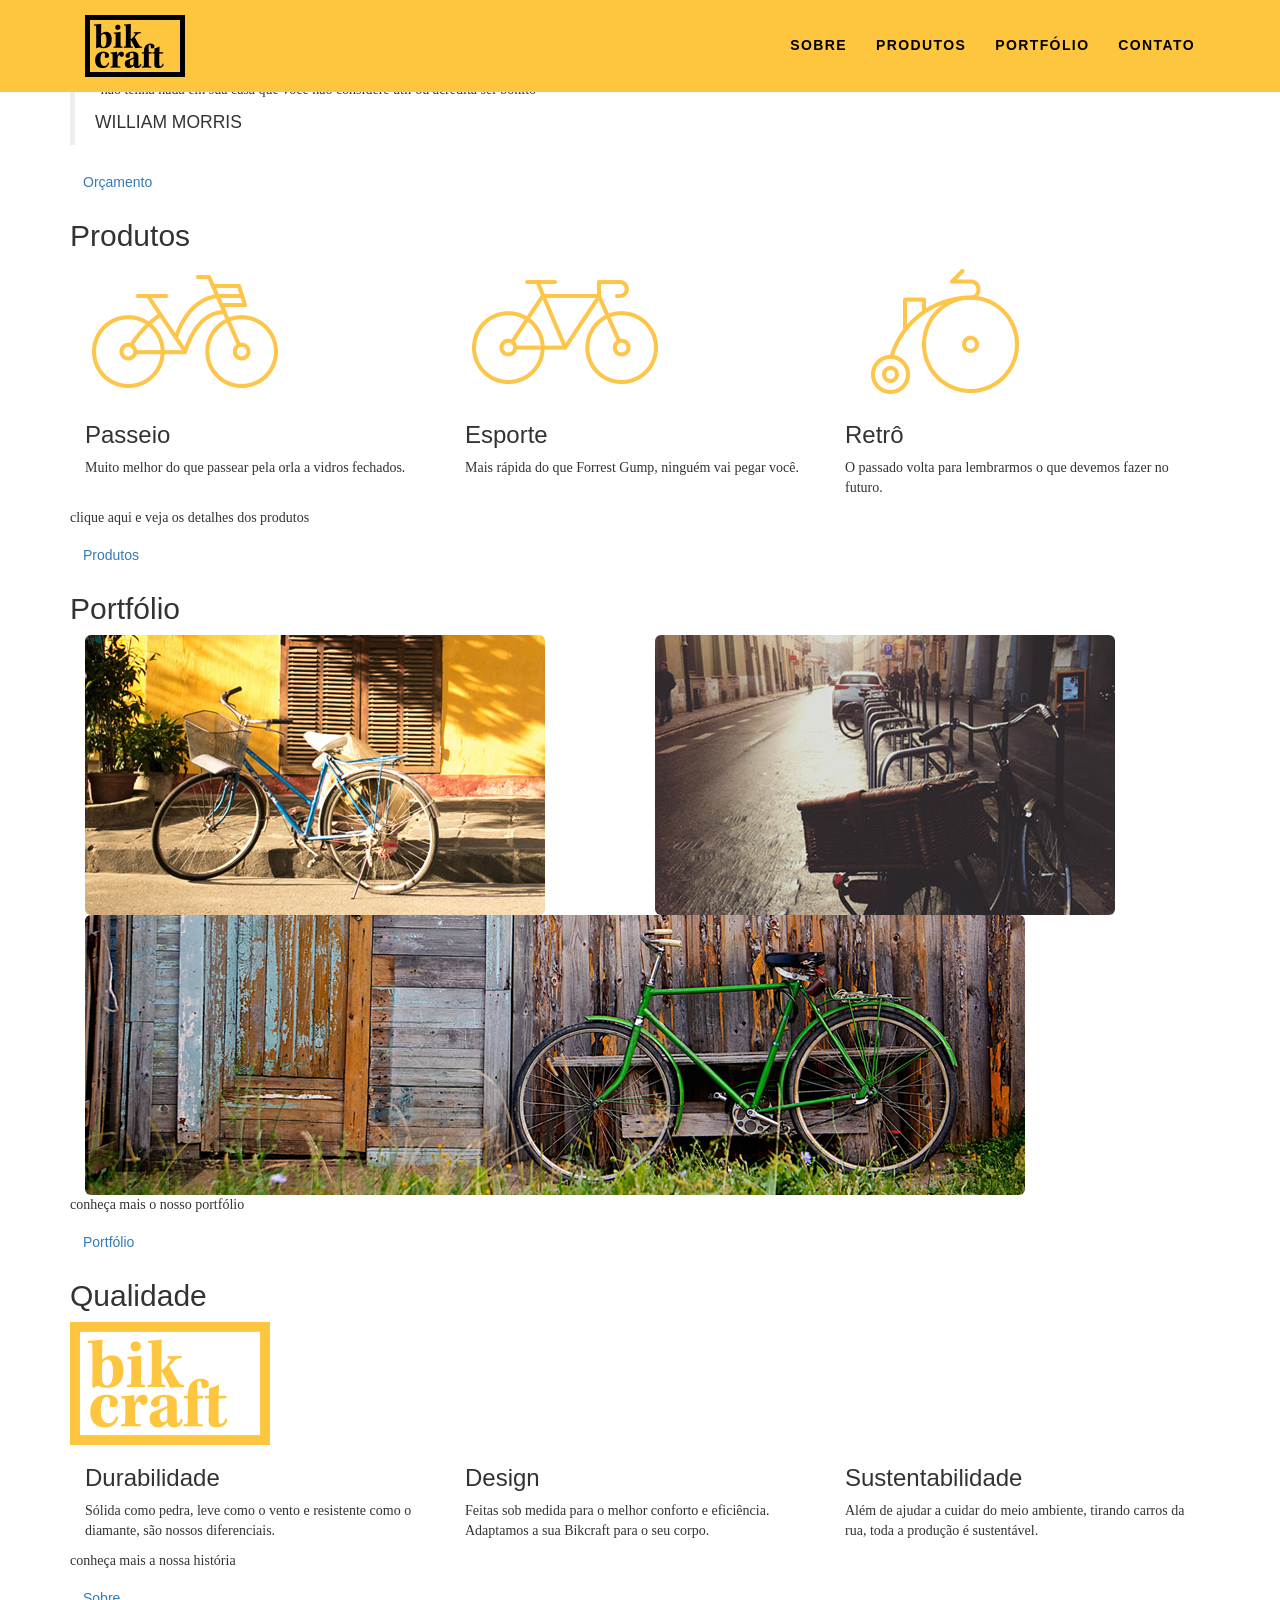
<file: index.html>
<!DOCTYPE html>
<html lang="pt-BR">
  <head>
    <meta charset="utf-8">
    <meta http-equiv="X-UA-Compatible" content="IE=edge">
    <meta name="viewport" content="width=device-width, initial-scale=1">
    <!-- The above 3 meta tags *must* come first in the head; any other head content must come *after* these tags -->
    <title>Bickraft</title>

    <!-- Bootstrap -->
    <link href="css/reset.css" rel="stylesheet">
    <link href="css/bootstrap.min.css" rel="stylesheet">
    <link href="css/animate.css" rel="stylesheet">
    <link href="css/estilo.css" rel="stylesheet">
    

    <!-- HTML5 shim and Respond.js for IE8 support of HTML5 elements and media queries -->
    <!-- WARNING: Respond.js doesn't work if you view the page via file:// -->
    <!--[if lt IE 9]>
      <script src="https://oss.maxcdn.com/html5shiv/3.7.3/html5shiv.min.js"></script>
      <script src="https://oss.maxcdn.com/respond/1.4.2/respond.min.js"></script>
    <![endif]-->
  </head>
  <body>
    <header class="header">
      <!-- div.container>a.col-md-4 -->
      <div class="container">
        <a href="index.html" class="col-md-4 col-sm-4 col-xs-4 animated fadeInRight">
          <img src="img/bikcraft.png" alt="logo">
        </a>
        <nav class="col-md-8 col-sm-8 col-xs-8 header_menu">
          <!-- ul>li*4>a -->
          <ul>
            <li><a href="sobre.html">Sobre</a></li>
            <li><a href="produtos.html">Produtos</a></li>
            <li><a href="portifolio.html">Portfólio</a></li>
            <li><a href="contato.html">Contato</a></li>
          </ul>
        </nav>
      </div>
    </header>
  <section class="row introducao">
    <div class="container animated fadeInDown">
      <h1>Bicicletas Feitas a Mão</h1>
      <blockquote class="quote-externo">
        <p>"não tenha nada em sua casa que voce
        não considere útil ou acredita ser bonito"</p>
        <cite>WILLIAM MORRIS</cite>
      </blockquote>
      <a href="produtos.html" class="btn botao">Orçamento</a>
    </div>
  </section>

  <section class="container produtos animated fadeInDown">
    <h2 class="subtitulo">Produtos</h2>
    <ul class="produtos_lista">
      <li class="col-md-4 col-sm-4 col-xs-12">
        <div class="produtos_lista_icone animar-interno1">
          <div class="produtos_icone">
            <img src="img/produtos/passeio.png" alt="Bicicleta Passeio">
          </div>
          <h3>Passeio</h3>
          <p>Muito melhor do que passear pela orla a vidros fechados.</p>
        </div>
      </li>
      <li class="col-md-4 col-sm-4 col-xs-12">
        <div class="produtos_lista_icone animar-interno2">
          <div class="produtos_icone">
            <img src="img/produtos/esporte.png" alt="Bicicleta Esporte">
          </div>
          <h3>Esporte</h3>
          <p>Mais rápida do que Forrest Gump, ninguém vai pegar você.</p>
        </div>  
      </li>
      <li class="col-md-4 col-sm-4 col-xs-12">
        <div class="produtos_lista_icone animar-interno3">
          <div class="produtos_icone">
            <img src="img/produtos/retro.png" alt="Bicicleta Retrô">
          </div>
          <h3>Retrô</h3>
          <p>O passado volta para lembrarmos o que devemos fazer no futuro.</p>
        </div>  
      </li>
    </ul>
    <div class="call">
      <p>clique aqui e veja os detalhes dos produtos</p>
      <a href="produtos.html" class="btn botao botao-preto">Produtos</a>
    </div>
  </section>  
  <section class="row portfolio">
    <div class="container">
      <h2 class="subtitulo">Portfólio</h2>
        <div class="portfolio_lista">
          <div class="col-md-6 col-sm-6 col-xs-12">
            <img src="img/portfolio/passeio.jpg" class="img-rounded" 
            alt="Bicicleta Passeio">
          </div>
          <div class="col-md-6 col-sm-6 col-xs-12">
            <img src="img/portfolio/retro.jpg" class="img-rounded"  
            alt="Bicicleta Retrô">
          </div>
          <div class="col-md-12 col-sm-12 col-xs-12">
            <img src="img/portfolio/esporte.jpg" class="img-rounded" 
            alt="Bicicleta Esporte">
          </div>  
        </div>  
      <div class="call">
        <p>conheça mais o nosso portfólio</p>
        <a href="portfolio.html" class="btn botao">Portfólio</a>
      </div>
    </div>
  </section>
  <section class="qualidade container">
    <h2 class="subtitulo">Qualidade</h2>
    <img src="img/bikcraft-qualidade.png" alt="Bikcraft">
    <!-- ul.qualidade_lista>li.col-md-6*3>h3+p -->
    <ul class="qualidade_lista">
      <li class="col-md-4">
        <h3>Durabilidade</h3>
        <p>Sólida como pedra, leve como o vento e resistente como o diamante, são nossos diferenciais.</p>
      </li>
      <li class="col-md-4">
        <h3>Design</h3>
        <p>Feitas sob medida para o melhor conforto e eficiência. Adaptamos a sua Bikcraft para o seu corpo.</p>
      </li>
      <li class="col-md-4">
        <h3>Sustentabilidade</h3>
        <p>Além de ajudar a cuidar do meio ambiente, tirando carros da rua, toda a produção é sustentável.</p>
      </li>
    </ul>
      <div class="call">
        <p>conheça mais a nossa história</p>
        <a href="sobre.html" class="btn botao botao-preto">Sobre</a>
      </div>
  </section>











    <!-- jQuery (necessary for Bootstrap's JavaScript plugins) -->
    <script src="https://ajax.googleapis.com/ajax/libs/jquery/1.12.4/jquery.min.js"></script>
    <!-- Include all compiled plugins (below), or include individual files as needed -->
    <script src="js/bootstrap.min.js"></script>
  </body>
</html>
</file>
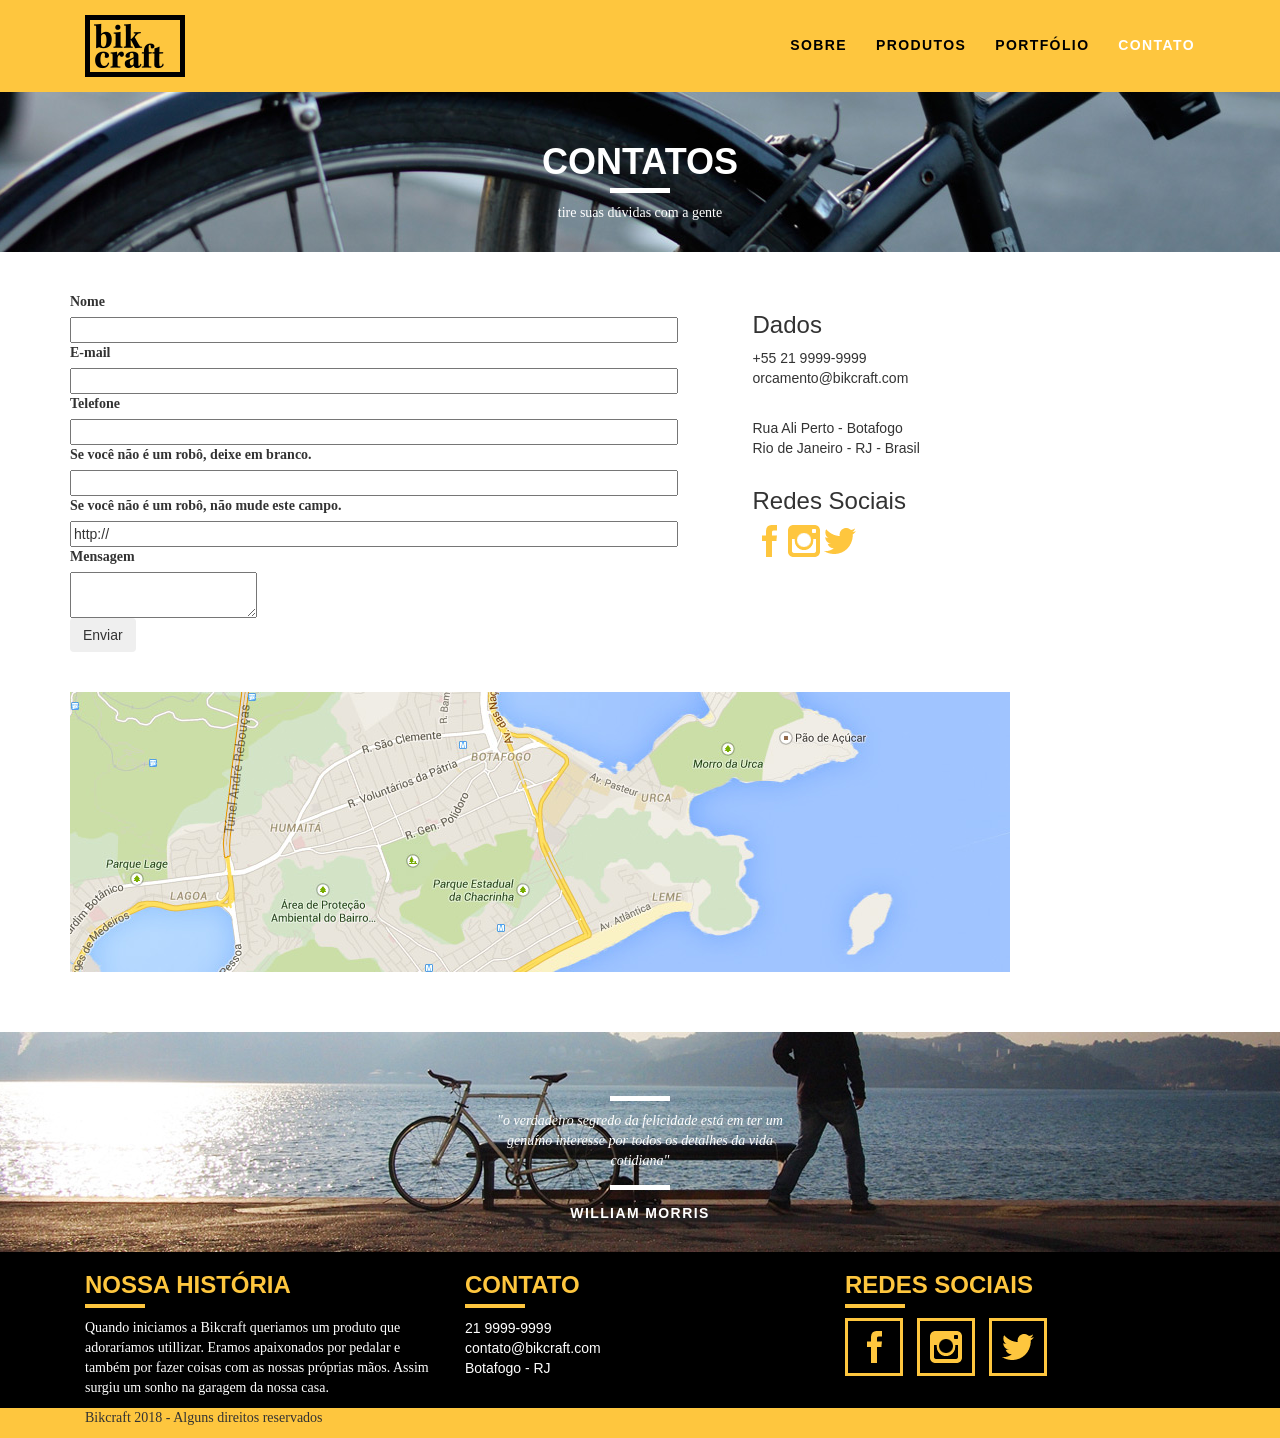
<file: contato.html>
<!DOCTYPE html>
<html lang="pt-BR">
  <head>
    <meta charset="utf-8">
    <meta http-equiv="X-UA-Compatible" content="IE=edge">
    <meta name="viewport" content="width=device-width, initial-scale=1">
    <!-- The above 3 meta tags *must* come first in the head; any other head content must come *after* these tags -->
    <title>Bickraft</title>

    <link href="css/reset.css" rel="stylesheet">
    <!-- Bootstrap -->
    <link href="css/bootstrap.min.css" rel="stylesheet">
    <link href="css/animate.css" rel="stylesheet">
    <link href="css/estilo.css" rel="stylesheet">
    <link href="css/contato2.css" rel="stylesheet">
    <link href="css/responsivo.css" rel="stylesheet">
    
    
    

    <!-- HTML5 shim and Respond.js for IE8 support of HTML5 elements and media queries -->
    <!-- WARNING: Respond.js doesn't work if you view the page via file:// -->
    <!--[if lt IE 9]>
      <script src="https://oss.maxcdn.com/html5shiv/3.7.3/html5shiv.min.js"></script>
      <script src="https://oss.maxcdn.com/respond/1.4.2/respond.min.js"></script>
    <![endif]-->
  </head>
  <body>
    <header class="header">
      <!-- div.container>a.col-md-4 -->
      <div class="container">
        <a href="index.html" class="col-md-4 col-sm-4 col-xs-4 animated  fadeInRight">
          <img src="img/bikcraft.png" alt="logo">
        </a>
        <nav class="col-md-8 col-sm-8 col-xs-8 header_menu">
          <!-- ul>li*4>a -->
          <ul>
            <li><a href="sobre.html">Sobre</a></li>
            <li><a href="produtos.html">Produtos</a></li>
            <li><a href="portifolio.html">Portfólio</a></li>
            <li><a href="contato.html" class="menu_ativo">Contato</a></li>
          </ul>
        </nav>
      </div>
    </header>
    <section class="introducao-interna interna_sobre">
      <div class="container">
          <h1>Contatos</h1>        
          <p>tire suas dúvidas com a gente</p>
      </div>
    </section>


		<section class="contato container animar-interno">
			<form action="enviar.php" method="post" name="form" class="formphp contato_form col-md-7">
				<label for="nome">Nome</label>
				<input id="nome" name="nome" type="text">
				<label for="email">E-mail</label>
				<input id="email" name="email" type="text">
				<label for="telefone">Telefone</label>
				<input id="telefone" name="telefone" type="text">

				<label class="nao-aparece">Se você não é um robô, deixe em branco.</label>
				<input type="text" class="nao-aparece" name="leaveblank">
				<label class="nao-aparece">Se você não é um robô, não mude este campo.</label>
				<input type="text" class="nao-aparece" name="dontchange" value="http://" >

				<label for="mensagem">Mensagem</label>
				<textarea name="mensagem" id="mensagem"></textarea>

				<button id="enviar" name="enviar" type="submit" class="btn btn-preto">Enviar</button>
			</form>

			<div class="contato_dados col-md-5">
				<h3>Dados</h3>
				<span>+55 21 9999-9999</span>
				<span>orcamento@bikcraft.com</span>
				<span>Rua Ali Perto - Botafogo</span>
				<span>Rio de Janeiro - RJ - Brasil</span>
				<h3>Redes Sociais</h3>
				<ul>
					<li><a href="http://facebook.com" target="_blank"><img src="img/redes-sociais/facebook.png" alt="Facebook Bikcraft"></a></li>
					<li><a href="http://instagram.com" target="_blank"><img src="img/redes-sociais/instagram.png" alt="Instagram Bikcraft"></a></li>
					<li><a href="http://twitter.com" target="_blank"><img src="img/redes-sociais/twitter.png" alt="Twitter Bikcraft"></a></li>
				</ul>
			</div>
		</section>

		<section class="container contato_mapa">
			<a href="http://google.com" target="_blank" class="grid-16"><img src="img/endereco-bikcraft.jpg" alt="Endereço da Bikcraft"></a>
		</section>



    <div class="quebra">
      <blockquote class="container quote">
        <p>
          "o verdadeiro segredo da felicidade está em ter um
          genuíno interesse por todos os detalhes da vida 
          cotidiana"
        </p>
        <cite>WILLIAM MORRIS</cite>
      </blockquote>
    </div>
    <footer>
      <div class="footer">
        <div class="container">
          <div class="col-md-4 footer_historia">
            <h3>Nossa História</h3>
            <p>
              Quando iniciamos a Bikcraft queriamos um produto 
              que adoraríamos utillizar. Eramos apaixonados por
              pedalar e também por fazer coisas com as nossas próprias
              mãos. Assim surgiu um sonho na garagem da nossa casa.
            </p>
          </div>

          <div class="col-md-4 footer_contato">
            <h3>Contato</h3>
            <ul>
              <li>21 9999-9999</li>
              <li>contato@bikcraft.com</li>
              <li>Botafogo - RJ</li>
            </ul>
          </div>

          <div class="col-md-4 footer_redes">
            <h3>Redes Sociais</h3>
            <ul>
              <li>
                <a href="http://facebook.com" target="_blank">
                  <img src="img/redes-sociais/facebook.png" alt="Facebook">
                </a>
              </li>
              <li>
                <a href="http://instagram.com" target="_blank">
                  <img src="img/redes-sociais/instagram.png" alt="Instagram">
                </a>
              </li>
              <li>
                <a href="http://twitter.com" target="_blank">
                  <img src="img/redes-sociais/twitter.png" alt="Twitter">
                </a>
              </li>
            </ul>
          </div>
        </div>
      </div>

      <div class="copy">
        <div class="container">
          <p class="col-md-12">
            Bikcraft 2018 - Alguns direitos reservados
          </p>
        </div>
      </div>
    </footer>

    <!-- jQuery (necessary for Bootstrap's JavaScript plugins) -->
    <script src="https://ajax.googleapis.com/ajax/libs/jquery/1.12.4/jquery.min.js"></script>
    <!-- Include all compiled plugins (below), or include individual files as needed -->
    <script src="js/bootstrap.min.js"></script>
    <script src="js/plugins.js"></script>
    <script src="js/main2.js"></script>

  </body>
</html>
</file>
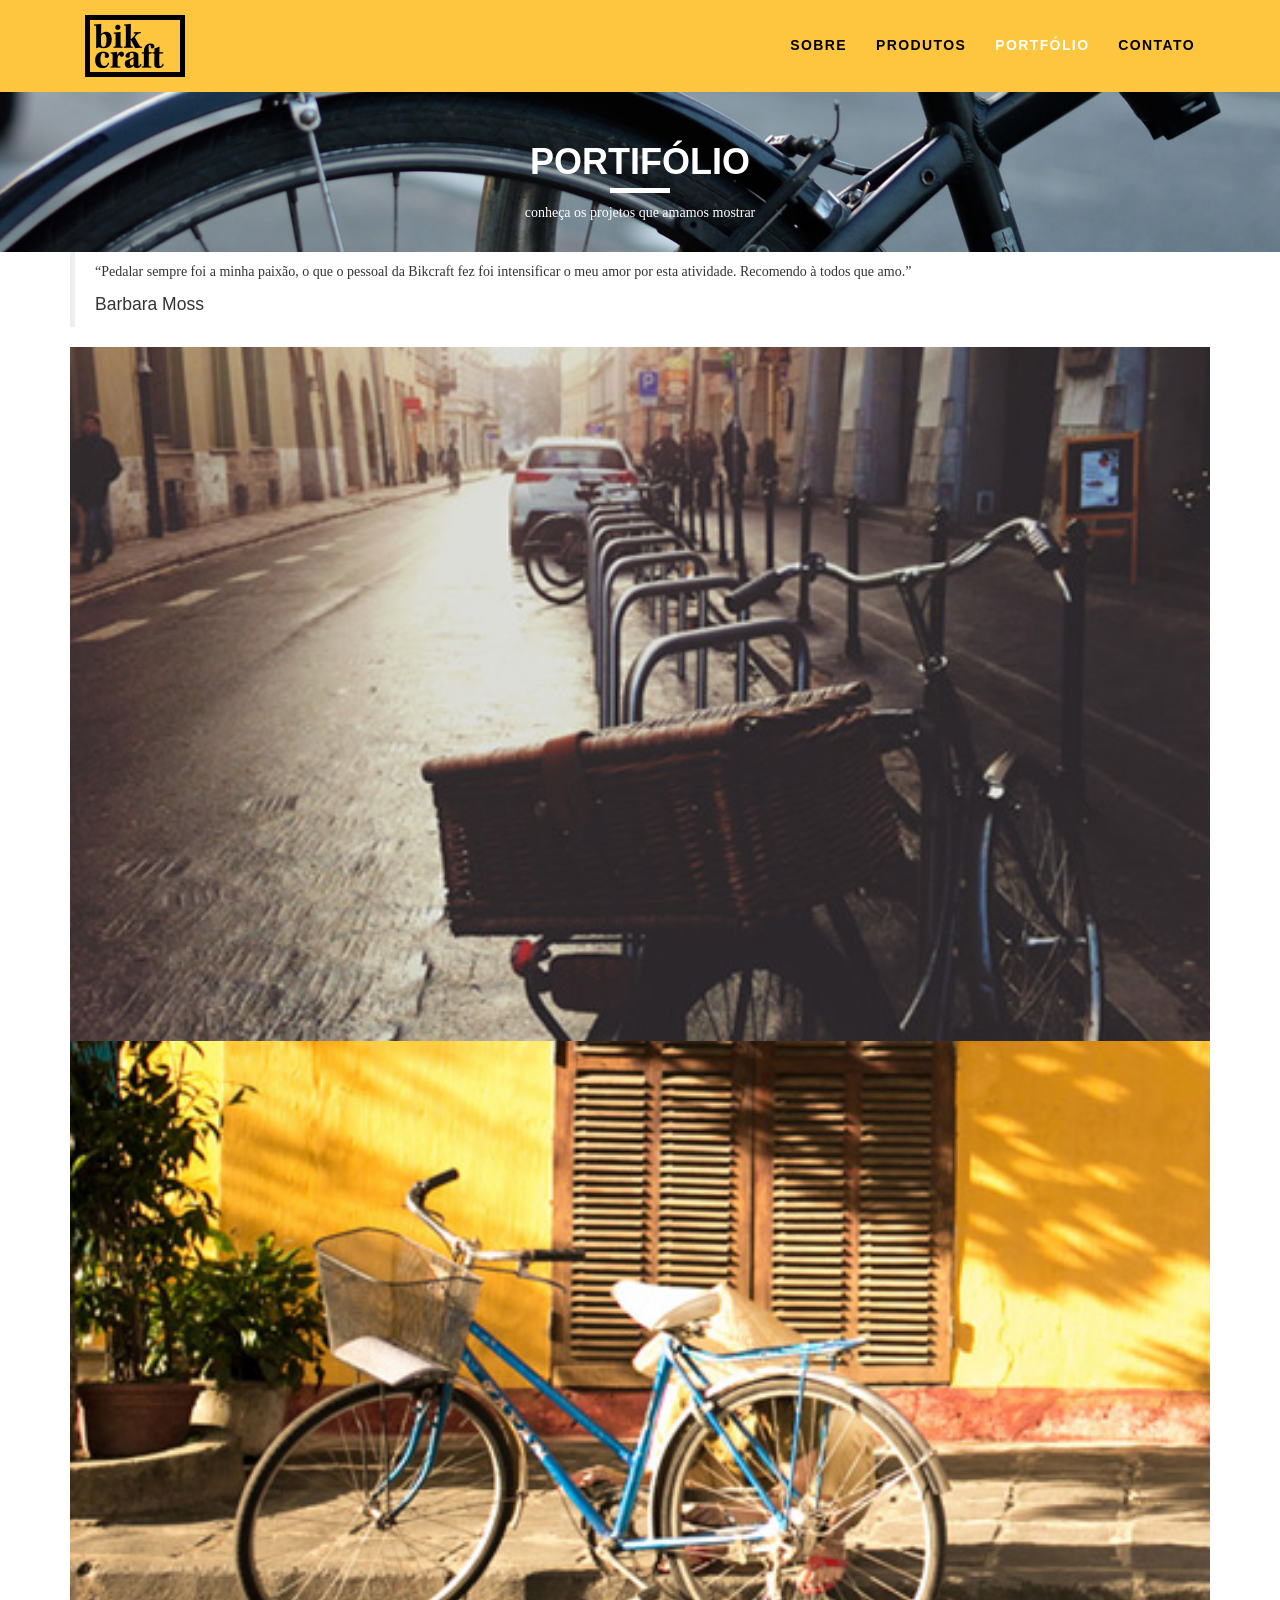
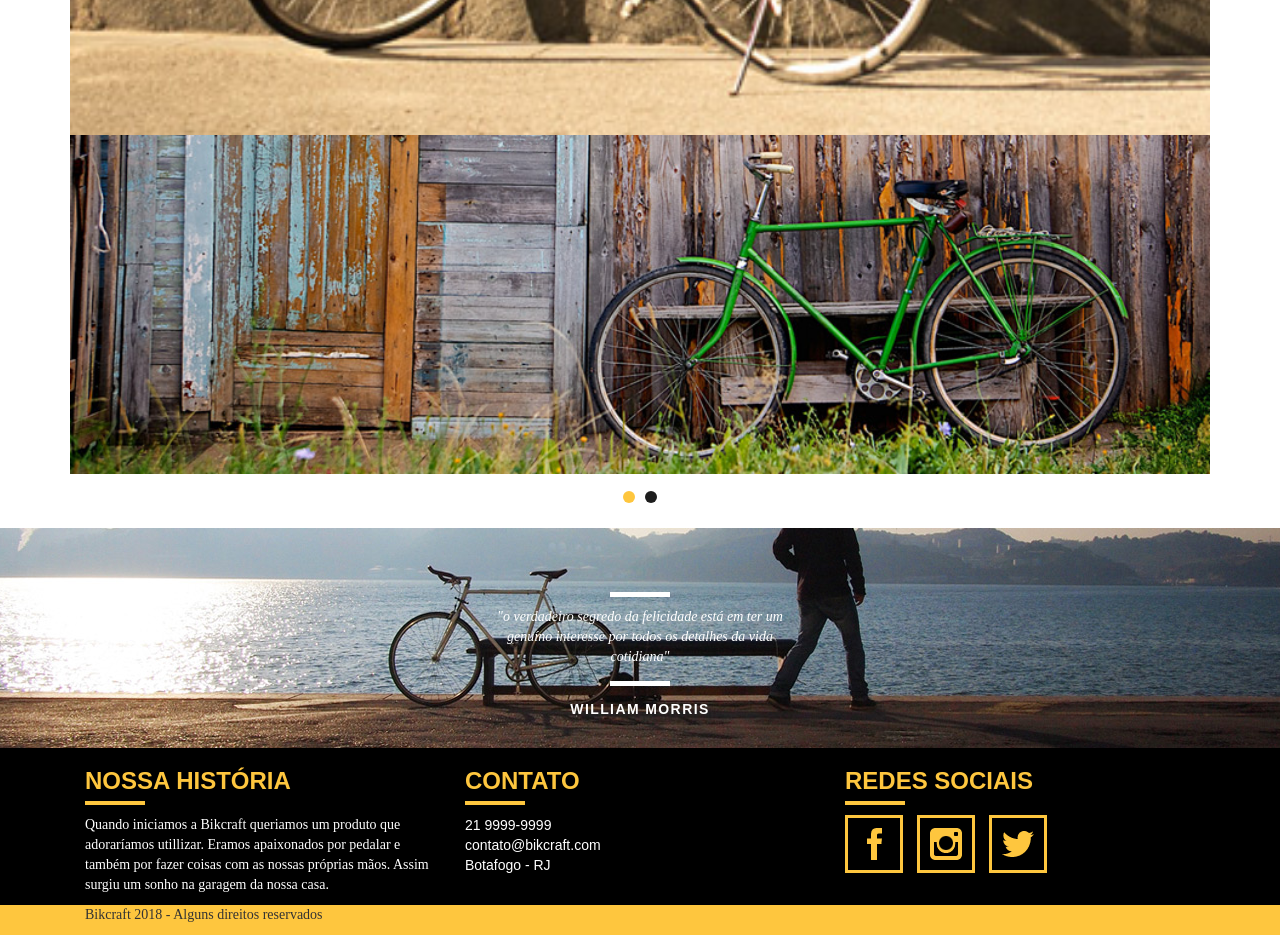
<file: portifolio.html>
<!DOCTYPE html>
<html lang="pt-BR">
  <head>
    <meta charset="utf-8">
    <meta http-equiv="X-UA-Compatible" content="IE=edge">
    <meta name="viewport" content="width=device-width, initial-scale=1">
    <!-- The above 3 meta tags *must* come first in the head; any other head content must come *after* these tags -->
    <title>Bickraft</title>

    <link href="css/reset.css" rel="stylesheet">
    <!-- Bootstrap -->
    <link href="css/bootstrap.min.css" rel="stylesheet">
    <link href="css/animate.css" rel="stylesheet">
    <link href="css/estilo.css" rel="stylesheet">
    <link href="css/portfolio2.css" rel="stylesheet">
    <link href="css/responsivo.css" rel="stylesheet">
    

    <!-- HTML5 shim and Respond.js for IE8 support of HTML5 elements and media queries -->
    <!-- WARNING: Respond.js doesn't work if you view the page via file:// -->
    <!--[if lt IE 9]>
      <script src="https://oss.maxcdn.com/html5shiv/3.7.3/html5shiv.min.js"></script>
      <script src="https://oss.maxcdn.com/respond/1.4.2/respond.min.js"></script>
    <![endif]-->
  </head>
  <body>
    <header class="header">
      <!-- div.container>a.col-md-4 -->
      <div class="container">
        <a href="index.html" class="col-md-4 col-sm-4 col-xs-4 animated  fadeInRight">
          <img src="img/bikcraft.png" alt="logo">
        </a>
        <nav class="col-md-8 col-sm-8 col-xs-8 header_menu">
          <!-- ul>li*4>a -->
          <ul>
            <li><a href="sobre.html">Sobre</a></li>
            <li><a href="produtos.html">Produtos</a></li>
            <li><a href="portifolio.html" class="menu_ativo">Portfólio</a></li>
            <li><a href="contato.html">Contato</a></li>
          </ul>
        </nav>
      </div>
    </header>
    <section class="introducao-interna interna_sobre">
      <div class="container">
          <h1>Portifólio</h1>        
          <p>conheça os projetos que amamos mostrar</p>
      </div>
    </section>


		<section class="container animar-interno">
			<ul class="rslides">
				<li>
					<blockquote class="quote_clientes">
						<p>“Pedalar sempre foi a minha paixão, o que o pessoal da Bikcraft fez foi intensificar o meu amor por esta atividade. Recomendo à todos que amo.”</p>
						<cite>Barbara Moss</cite>
					</blockquote>
				</li>

				<li>
					<blockquote class="quote_clientes">
						<p>“Nada melhor do que dar um rolê com a minha Bikcraft na orla. Essa é a minha companheira mais fiel, nunca me traiu e está sempre a minha disposição.”</p>
						<cite>Jhony Rato</cite>
					</blockquote>
				</li>

				<li>
					<blockquote class="quote_clientes">
						<p>“Aqueles que ainda não possuem uma Bikcraft, não sabem o que estão perdendo. A precisão é absurda e a velocidade transcendental. Nunca vida nada igual.”</p>
						<cite>Bernardo</cite>
					</blockquote>
				</li>
			</ul>
		</section>

		<section class="portfolio">
			<div class="container">
				<ul class="portfolio_lista rslides_portfolio">

					<li>
						<div class=""><img src="img/portfolio/retro.jpg" alt="Bicicleta Retrô"></div>
						<div class=""><img src="img/portfolio/passeio.jpg" alt="Bicicleta Passeio"></div>
						<div class=""><img src="img/portfolio/esporte.jpg" alt="Bicicleta Esporte"></div>
					</li>

					<li>
						<div class=""><img src="img/portfolio/passeio.jpg" alt="Bicicleta Passeio"></div>
						<div class=""><img src="img/portfolio/retro.jpg" alt="Bicicleta Retrô"></div>
						<div class=""><img src="img/portfolio/esporte.jpg" alt="Bicicleta Esporte"></div>
					</li>

				</ul>
			</div>
		</section>

    

    <div class="quebra">
      <blockquote class="container quote">
        <p>
          "o verdadeiro segredo da felicidade está em ter um
          genuíno interesse por todos os detalhes da vida 
          cotidiana"
        </p>
        <cite>WILLIAM MORRIS</cite>
      </blockquote>
    </div>
    <footer>
      <div class="footer">
        <div class="container">
          <div class="col-md-4 footer_historia">
            <h3>Nossa História</h3>
            <p>
              Quando iniciamos a Bikcraft queriamos um produto 
              que adoraríamos utillizar. Eramos apaixonados por
              pedalar e também por fazer coisas com as nossas próprias
              mãos. Assim surgiu um sonho na garagem da nossa casa.
            </p>
          </div>

          <div class="col-md-4 footer_contato">
            <h3>Contato</h3>
            <ul>
              <li>21 9999-9999</li>
              <li>contato@bikcraft.com</li>
              <li>Botafogo - RJ</li>
            </ul>
          </div>

          <div class="col-md-4 footer_redes">
            <h3>Redes Sociais</h3>
            <ul>
              <li>
                <a href="http://facebook.com" target="_blank">
                  <img src="img/redes-sociais/facebook.png" alt="Facebook">
                </a>
              </li>
              <li>
                <a href="http://instagram.com" target="_blank">
                  <img src="img/redes-sociais/instagram.png" alt="Instagram">
                </a>
              </li>
              <li>
                <a href="http://twitter.com" target="_blank">
                  <img src="img/redes-sociais/twitter.png" alt="Twitter">
                </a>
              </li>
            </ul>
          </div>
        </div>
      </div>

      <div class="copy">
        <div class="container">
          <p class="col-md-12">
            Bikcraft 2018 - Alguns direitos reservados
          </p>
        </div>
      </div>
    </footer>

    <!-- jQuery (necessary for Bootstrap's JavaScript plugins) -->
    <script src="https://ajax.googleapis.com/ajax/libs/jquery/1.12.4/jquery.min.js"></script>
    <!-- Include all compiled plugins (below), or include individual files as needed -->
    <script src="js/bootstrap.min.js"></script>
    <script src="js/plugins.js"></script>
    <script src="js/main2.js"></script>
    
  </body>
</html>
</file>
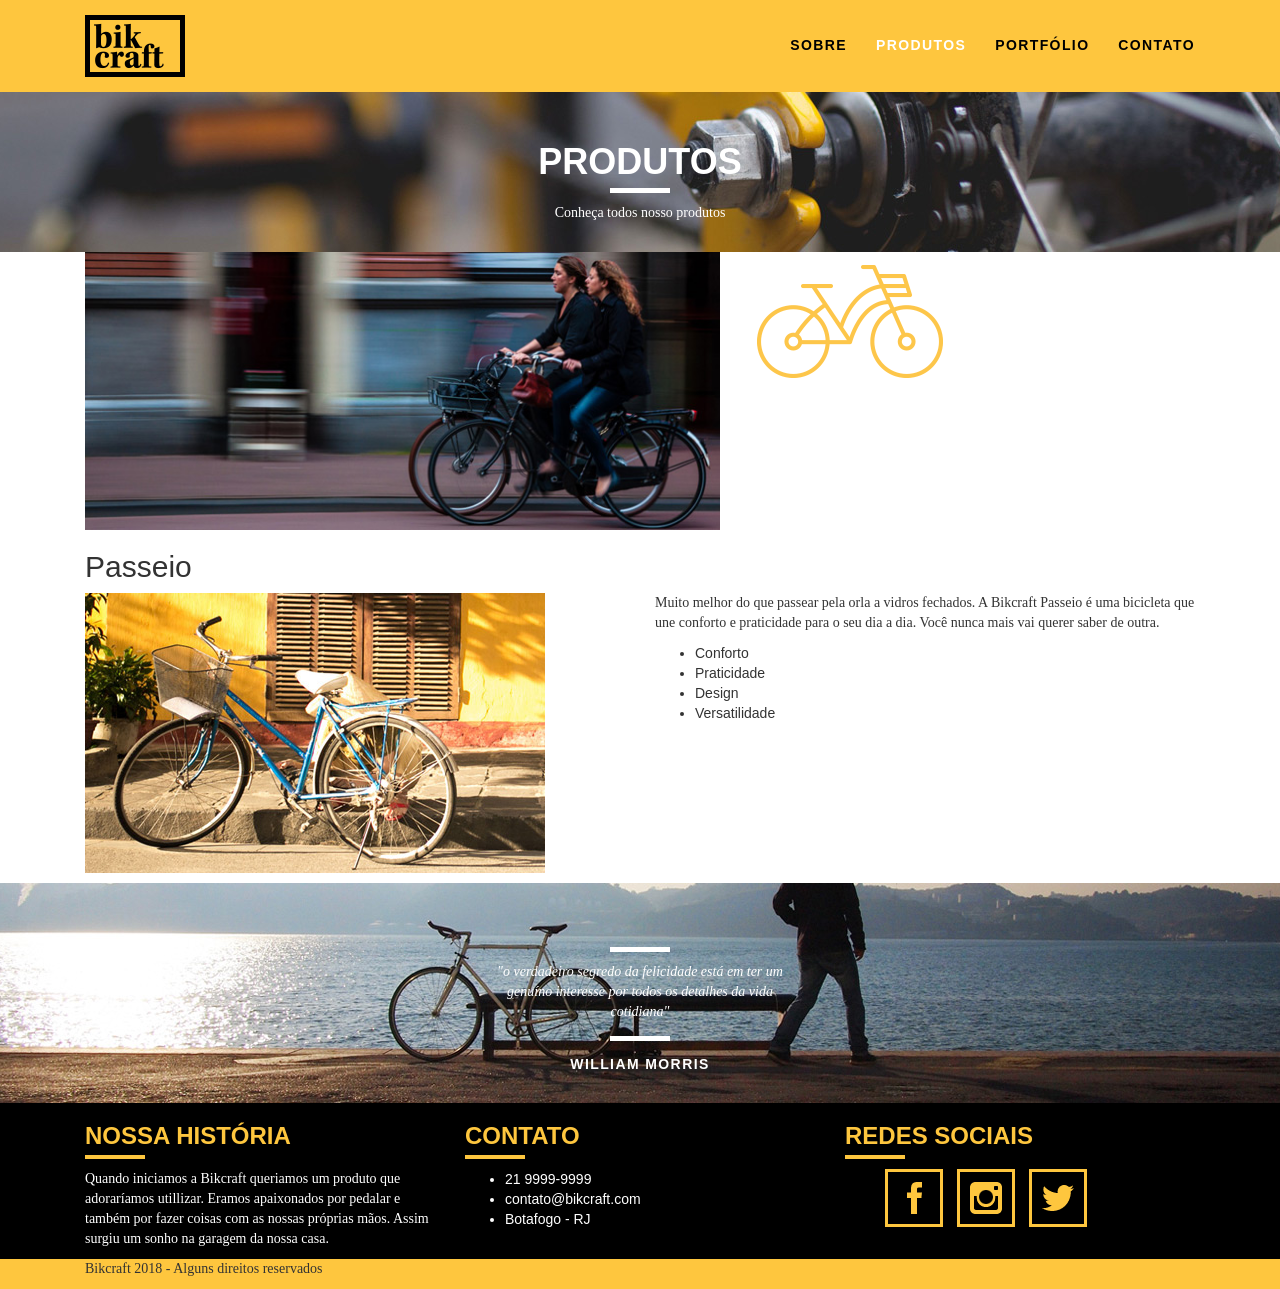
<file: produtos.html>
<!DOCTYPE html>
<html lang="pt-BR">
  <head>
    <meta charset="utf-8">
    <meta http-equiv="X-UA-Compatible" content="IE=edge">
    <meta name="viewport" content="width=device-width, initial-scale=1">
    <!-- The above 3 meta tags *must* come first in the head; any other head content must come *after* these tags -->
    <title>Bickraft</title>

    <!-- Bootstrap -->
    <link href="css/bootstrap.min.css" rel="stylesheet">
    <link href="css/animate.css" rel="stylesheet">
    <link href="css/estilo.css" rel="stylesheet">
    <link href="css/responsivo.css" rel="stylesheet">
    

    <!-- HTML5 shim and Respond.js for IE8 support of HTML5 elements and media queries -->
    <!-- WARNING: Respond.js doesn't work if you view the page via file:// -->
    <!--[if lt IE 9]>
      <script src="https://oss.maxcdn.com/html5shiv/3.7.3/html5shiv.min.js"></script>
      <script src="https://oss.maxcdn.com/respond/1.4.2/respond.min.js"></script>
    <![endif]-->
  </head>
  <body>
    <header class="header">
      <!-- div.container>a.col-md-4 -->
      <div class="container">
        <a href="index.html" class="col-md-4 col-sm-4 col-xs-4 animated  fadeInRight">
          <img src="img/bikcraft.png" alt="logo">
        </a>
        <nav class="col-md-8 col-sm-8 col-xs-8 header_menu">
          <!-- ul>li*4>a -->
          <ul>
            <li><a href="sobre.html">Sobre</a></li>
            <li><a href="produtos.html" class="menu_ativo">Produtos</a></li>
            <li><a href="portifolio.html">Portfólio</a></li>
            <li><a href="contato.html">Contato</a></li>
          </ul>
        </nav>
      </div>
    </header>
    <section class="introducao-interna interna_produtos">
      <div class="container">
          <h1>Produtos</h1>        
          <p>Conheça todos nosso produtos</p>
      </div>
    </section>
    <section class="container produto_item animar-interno">
			<div class="col-md-7">
				<img src="img/produtos/bikcraft-passeio-1.jpg" alt="Bikcraft Passeio">
				<h2>Passeio</h2>
			</div>
			<div class="col-md-5 produto_icone"><img src="img/produtos/passeio.png" alt="Icone Passeio"></div>
			<div class="col-md-6"><img src="img/produtos/bikcraft-passeio-2.jpg" alt="Bikcraft Passeio"></div>
			<div class="col-md-6 produto_info">
				<p>Muito melhor do que passear pela orla a vidros fechados. A Bikcraft Passeio é uma bicicleta que une conforto e praticidade para o seu dia a dia. Você nunca mais vai querer saber de outra.</p>
				<ul>
					<li>Conforto</li>
					<li>Praticidade</li>
					<li>Design</li>
					<li>Versatilidade</li>
				</ul>
			</div>
	</section>


  <div class="quebra">
    <blockquote class="container quote">
      <p>
        "o verdadeiro segredo da felicidade está em ter um
        genuíno interesse por todos os detalhes da vida 
        cotidiana"
      </p>
      <cite>WILLIAM MORRIS</cite>
    </blockquote>
  </div>
  <footer>
    <div class="footer">
      <div class="container">
        <div class="col-md-4 footer_historia">
          <h3>Nossa História</h3>
          <p>
            Quando iniciamos a Bikcraft queriamos um produto 
            que adoraríamos utillizar. Eramos apaixonados por
            pedalar e também por fazer coisas com as nossas próprias
            mãos. Assim surgiu um sonho na garagem da nossa casa.
          </p>
        </div>

        <div class="col-md-4 footer_contato">
          <h3>Contato</h3>
          <ul>
            <li>21 9999-9999</li>
            <li>contato@bikcraft.com</li>
            <li>Botafogo - RJ</li>
          </ul>
        </div>

        <div class="col-md-4 footer_redes">
          <h3>Redes Sociais</h3>
          <ul>
            <li>
              <a href="http://facebook.com" target="_blank">
                <img src="img/redes-sociais/facebook.png" alt="Facebook">
              </a>
            </li>
            <li>
              <a href="http://instagram.com" target="_blank">
                <img src="img/redes-sociais/instagram.png" alt="Instagram">
              </a>
            </li>
            <li>
              <a href="http://twitter.com" target="_blank">
                <img src="img/redes-sociais/twitter.png" alt="Twitter">
              </a>
            </li>
          </ul>
        </div>
      </div>
    </div>

    <div class="copy">
      <div class="container">
        <p class="col-md-12">
          Bikcraft 2018 - Alguns direitos reservados
        </p>
      </div>
    </div>
  </footer>

  <!-- jQuery (necessary for Bootstrap's JavaScript plugins) -->
  <script src="https://ajax.googleapis.com/ajax/libs/jquery/1.12.4/jquery.min.js"></script>
  <!-- Include all compiled plugins (below), or include individual files as needed -->
  <script src="js/bootstrap.min.js"></script>
</body>
</html>
</file>
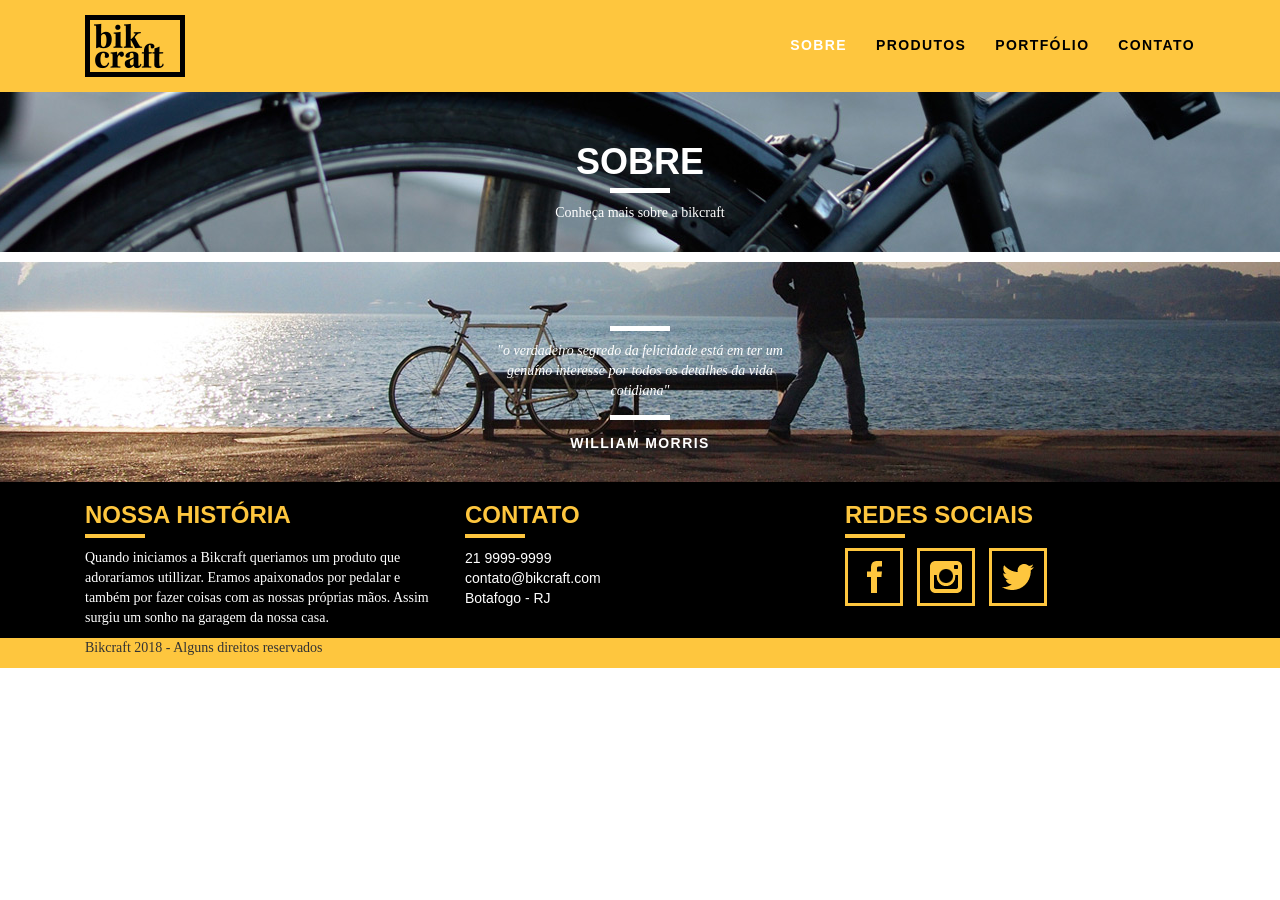
<file: sobre.html>
<!DOCTYPE html>
<html lang="pt-BR">
  <head>
    <meta charset="utf-8">
    <meta http-equiv="X-UA-Compatible" content="IE=edge">
    <meta name="viewport" content="width=device-width, initial-scale=1">
    <!-- The above 3 meta tags *must* come first in the head; any other head content must come *after* these tags -->
    <title>Bickraft</title>

    <link href="css/reset.css" rel="stylesheet">
    <!-- Bootstrap -->
    <link href="css/bootstrap.min.css" rel="stylesheet">
    <link href="css/animate.css" rel="stylesheet">
    <link href="css/estilo.css" rel="stylesheet">
    <link href="css/responsivo.css" rel="stylesheet">
    

    <!-- HTML5 shim and Respond.js for IE8 support of HTML5 elements and media queries -->
    <!-- WARNING: Respond.js doesn't work if you view the page via file:// -->
    <!--[if lt IE 9]>
      <script src="https://oss.maxcdn.com/html5shiv/3.7.3/html5shiv.min.js"></script>
      <script src="https://oss.maxcdn.com/respond/1.4.2/respond.min.js"></script>
    <![endif]-->
  </head>
  <body>
    <header class="header">
      <!-- div.container>a.col-md-4 -->
      <div class="container">
        <a href="index.html" class="col-md-4 col-sm-4 col-xs-4 animated  fadeInRight">
          <img src="img/bikcraft.png" alt="logo">
        </a>
        <nav class="col-md-8 col-sm-8 col-xs-8 header_menu">
          <!-- ul>li*4>a -->
          <ul>
            <li><a href="sobre.html" class="menu_ativo">Sobre</a></li>
            <li><a href="produtos.html">Produtos</a></li>
            <li><a href="portifolio.html">Portfólio</a></li>
            <li><a href="contato.html">Contato</a></li>
          </ul>
        </nav>
      </div>
    </header>

    <section class="introducao-interna interna_sobre">
      <div class="container">
          <h1>Sobre</h1>        
          <p>Conheça mais sobre a bikcraft</p>
      </div>
    </section>

    <div class="quebra">
      <blockquote class="container quote">
        <p>
          "o verdadeiro segredo da felicidade está em ter um
          genuíno interesse por todos os detalhes da vida 
          cotidiana"
        </p>
        <cite>WILLIAM MORRIS</cite>
      </blockquote>
    </div>
    <footer>
      <div class="footer">
        <div class="container">
          <div class="col-md-4 footer_historia">
            <h3>Nossa História</h3>
            <p>
              Quando iniciamos a Bikcraft queriamos um produto 
              que adoraríamos utillizar. Eramos apaixonados por
              pedalar e também por fazer coisas com as nossas próprias
              mãos. Assim surgiu um sonho na garagem da nossa casa.
            </p>
          </div>

          <div class="col-md-4 footer_contato">
            <h3>Contato</h3>
            <ul>
              <li>21 9999-9999</li>
              <li>contato@bikcraft.com</li>
              <li>Botafogo - RJ</li>
            </ul>
          </div>

          <div class="col-md-4 footer_redes">
            <h3>Redes Sociais</h3>
            <ul>
              <li>
                <a href="http://facebook.com" target="_blank">
                  <img src="img/redes-sociais/facebook.png" alt="Facebook">
                </a>
              </li>
              <li>
                <a href="http://instagram.com" target="_blank">
                  <img src="img/redes-sociais/instagram.png" alt="Instagram">
                </a>
              </li>
              <li>
                <a href="http://twitter.com" target="_blank">
                  <img src="img/redes-sociais/twitter.png" alt="Twitter">
                </a>
              </li>
            </ul>
          </div>
        </div>
      </div>

      <div class="copy">
        <div class="container">
          <p class="col-md-12">
            Bikcraft 2018 - Alguns direitos reservados
          </p>
        </div>
      </div>
    </footer>

    <!-- jQuery (necessary for Bootstrap's JavaScript plugins) -->
    <script src="https://ajax.googleapis.com/ajax/libs/jquery/1.12.4/jquery.min.js"></script>
    <!-- Include all compiled plugins (below), or include individual files as needed -->
    <script src="js/bootstrap.min.js"></script>
  </body>
</html>
</file>
<file: css/estilo.css>
body{

}
img{
	display: block;
	max-width: 100%;
}
.header{
	position: fixed;
	top:0;
	width: 100%;
	background: #fec63e;
	padding:15px 0;
	z-index:10;
}
.header_menu{
	text-align: right;
}
.header_menu ul li{
	display: inline-block;
	margin-left: 25px;
	margin-top:20px;
}
.header_menu ul li a{
	color:#000;
	font-weight: bold;
	text-transform: uppercase;
	letter-spacing: .1em;
}
.header_menu ul li a:hover{
	color:#fff;
	text-decoration:none;
}
.header_menu ul li a.menu_ativo{
	color:#fff;
}
.introducao-interna{
	width: 100%;
	margin-top: 92px;
	height: 160px;
	text-align: center;
	color:#fff;
	padding-top: 30px;
}
.interna_sobre{
	background: url("../img/bg-sobre.jpg") no-repeat center;
	background-size:cover;
}
.interna_produtos{
	background: url("../img/bg-produtos.jpg") no-repeat center;
	background-size:cover;
}

.introducao-interna h1{
	font-size: 36px;
	font-weight: bold;
	text-transform: uppercase;
}
.introducao-interna h1:after{
	content:"";
	display: block;
	width: 60px;
	height: 5px;
	background: #fff;
	margin:6px auto 10px auto;
}

p{
	font-family: Georgia, "Times New Roman", serif;
	font-size: 14px;
	line-height: 20px;
}
.quebra{
	margin-top: 10px;
	width: 100%;
	height: 220px;
	background: url("../img/bg-footer.jpg") no-repeat center;
	background-size:cover;
	text-align: center;
	padding-top:40px;
}

.quote{
	max-width: 320px;
	margin: 0 auto;
	margin-bottom: 40px;
	color:#fff;
	border-left:none;
}

.quote p{
	font-style: italic;
}
.quote p:before, .quote p:after{
	content:"";
	display: block;
	width: 60px;
	height: 5px;
	background: #fff;
	margin: 14px auto 10px auto;
}
.quote cite{
	font-style: normal;
	font-weight: bold;
	font-size: 14px;
	letter-spacing: .1em;
}
.footer{
	background-color: #000;
	color:#fff;
}
.footer h3{
	color:#fec63e;
	font-weight: bold;
	text-transform: uppercase;
}

.footer h3:after{
	content:"";
	display: block;
	width: 60px;
	height: 4px;
	background:#fec63e;
	margin-top:6px;
	margin-bottom:10px;
	
}

.footer_redes ul li{
	display: inline-block;
	margin-right: 10px;
}

.footer_redes ul li a{
	border: 3px solid #fec63e;
	display: block;
	padding:10px;
}
.footer_redes ul li a:hover{
	border-color:#fff	;
}
.copy{
	background-color: #fec63e;
}
</file>
<file: css/contato2.css>
.contato {
	padding: 40px 0;
}

.contato_form {
	padding-right: 60px;
}

.contato_form label{
	display: block;
	font-family: Georgia, "Times New Roman", serif;
}

.contato_form input {
	display: block;
	width: 100%;
	outline: none; /* pesquisem essa propriedade para que serve */ 
}

.contato_form textarea {
	display: block;
	outline: none;
}

.contato_form button {
}

.orcamento_dados {
}

.contato_dados h3{
}

.contato_dados span {
	display: block;
}

.contato_dados span:nth-of-type(even) {
	margin-bottom: 30px;
}

.contato_dados ul {

}

.contato_dados ul li {
	display: inline-block;

}

.contato_dados ul li a {
}

.contato_dados ul li a:hover {
	border-color: #000;
}

.contato_mapa {
	margin-bottom: 60px;
}
</file>
<file: css/responsivo.css>
/*Estilo para smartphone*/
@media only screen and (max-width: 767px) {

            /*Header*/
            .header {
                position: relative;
                padding-bottom: 0px;
            }
            .header img {
                margin: 0 auto 10px auto;
            }
            .header_menu {
                text-align: center;
            }
            .header_menu ul li {
                margin: 5px;
            }
            .header_menu ul li a {
                border: 4px solid #000;
                width: 136px;
                display: block;
                float: left;
            }
            .header_menu ul li a:hover {
                border-color: #fff;
            }
            .header_menu ul li a.menu_ativo {
                border-color: #fff;
            }
            /*Introducao*/
            .introducao h1 {
                font-size: 36px;
            }
            .introducao {
                margin-top: 0px;
                padding-top: 40px;
                background: url("../img/bg-mobile.jpg") no-repeat center;
                background-size: cover;
            }
            /*Introdução Interna*/
            .introducao-interna {
                margin-top: 0px;
            }
            /*Call*/
            .call {
                padding-top: 10px;
            }
            /*Qualidade Home*/
            .qualidade:after {
                display: none;
            }
    
    }
</file>
<file: css/portfolio2.css>
.quote_clientes {

}

.quote_clientes p{

}

.quote_clientes cite {

}

/*Plugin de Slide*/

.rslides, .rslides_portfolio {
	position: relative;
	list-style: none;
	overflow: hidden;
	width: 100%;
	padding: 0;
	margin: 0;
}

.rslides li, .rslides_portfolio li{
	-webkit-backface-visibility: hidden;
	position: absolute;
	display: none;
	width: 100%;
	left: 0;
	top: 0;
}

.rslides li:first-child, .rslides_portfolio li:first-child{
	position: relative;
	display: block;
	float: left;
}

.rslides img, .rslides_portfolio img {
	display: block;
	height: auto;
	width: 100%;
	border: 0;
}

.rslides_tabs {
	text-align: center;
	margin-top: 14px;
}

.rslides_tabs li{
	display: inline;
	margin: 0 5px;
}

.rslides_tabs li a{
	display: inline-block;
	width: 12px;
	height: 12px;
	background: #1d1d1d;
	color: #1d1d1d;
	border-radius: 20px;
	overflow: hidden;
	text-indent: -200px;
}

.rslides_tabs li a:hover, .rslides_tabs li.rslides_here a {
	background: #fec63e;
	color: #fec63e;
}
</file>
